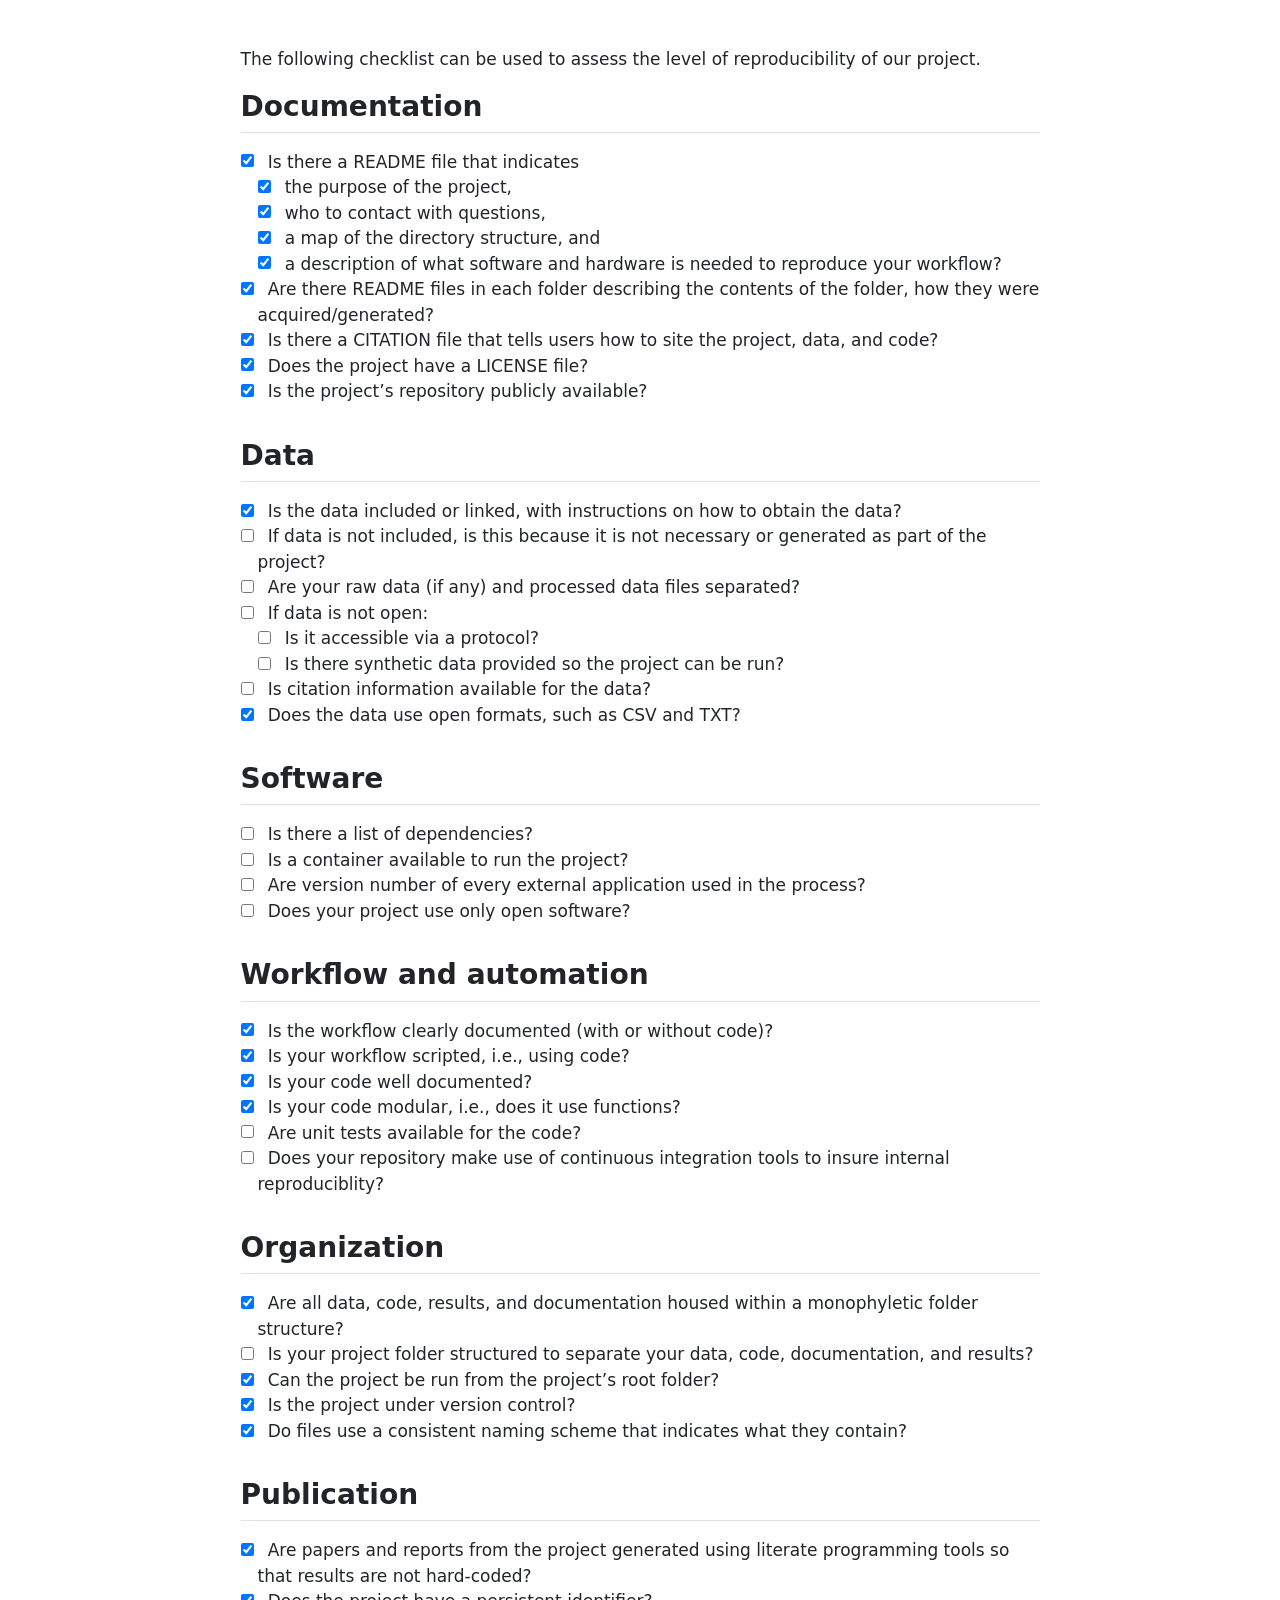
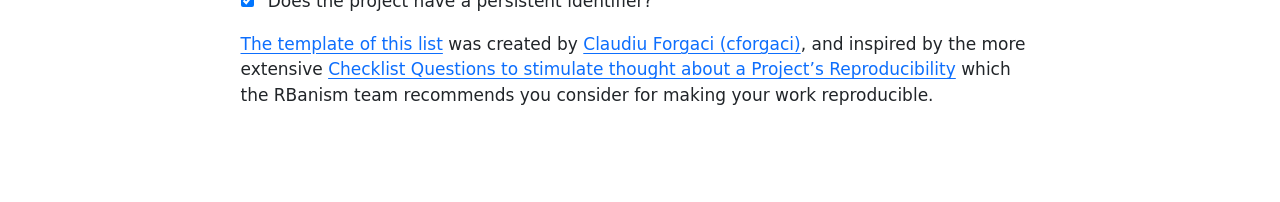
<file: docs/index.html>
<html xmlns="http://www.w3.org/1999/xhtml">    
  <head>      
    <title>Redirect to ReproducibilityChecklist.html</title>      
    <meta http-equiv="refresh" content="0;URL='ReproducibilityChecklist.html'" />    
  </head>    
  <body> 
  </body>  
</html>
</file>
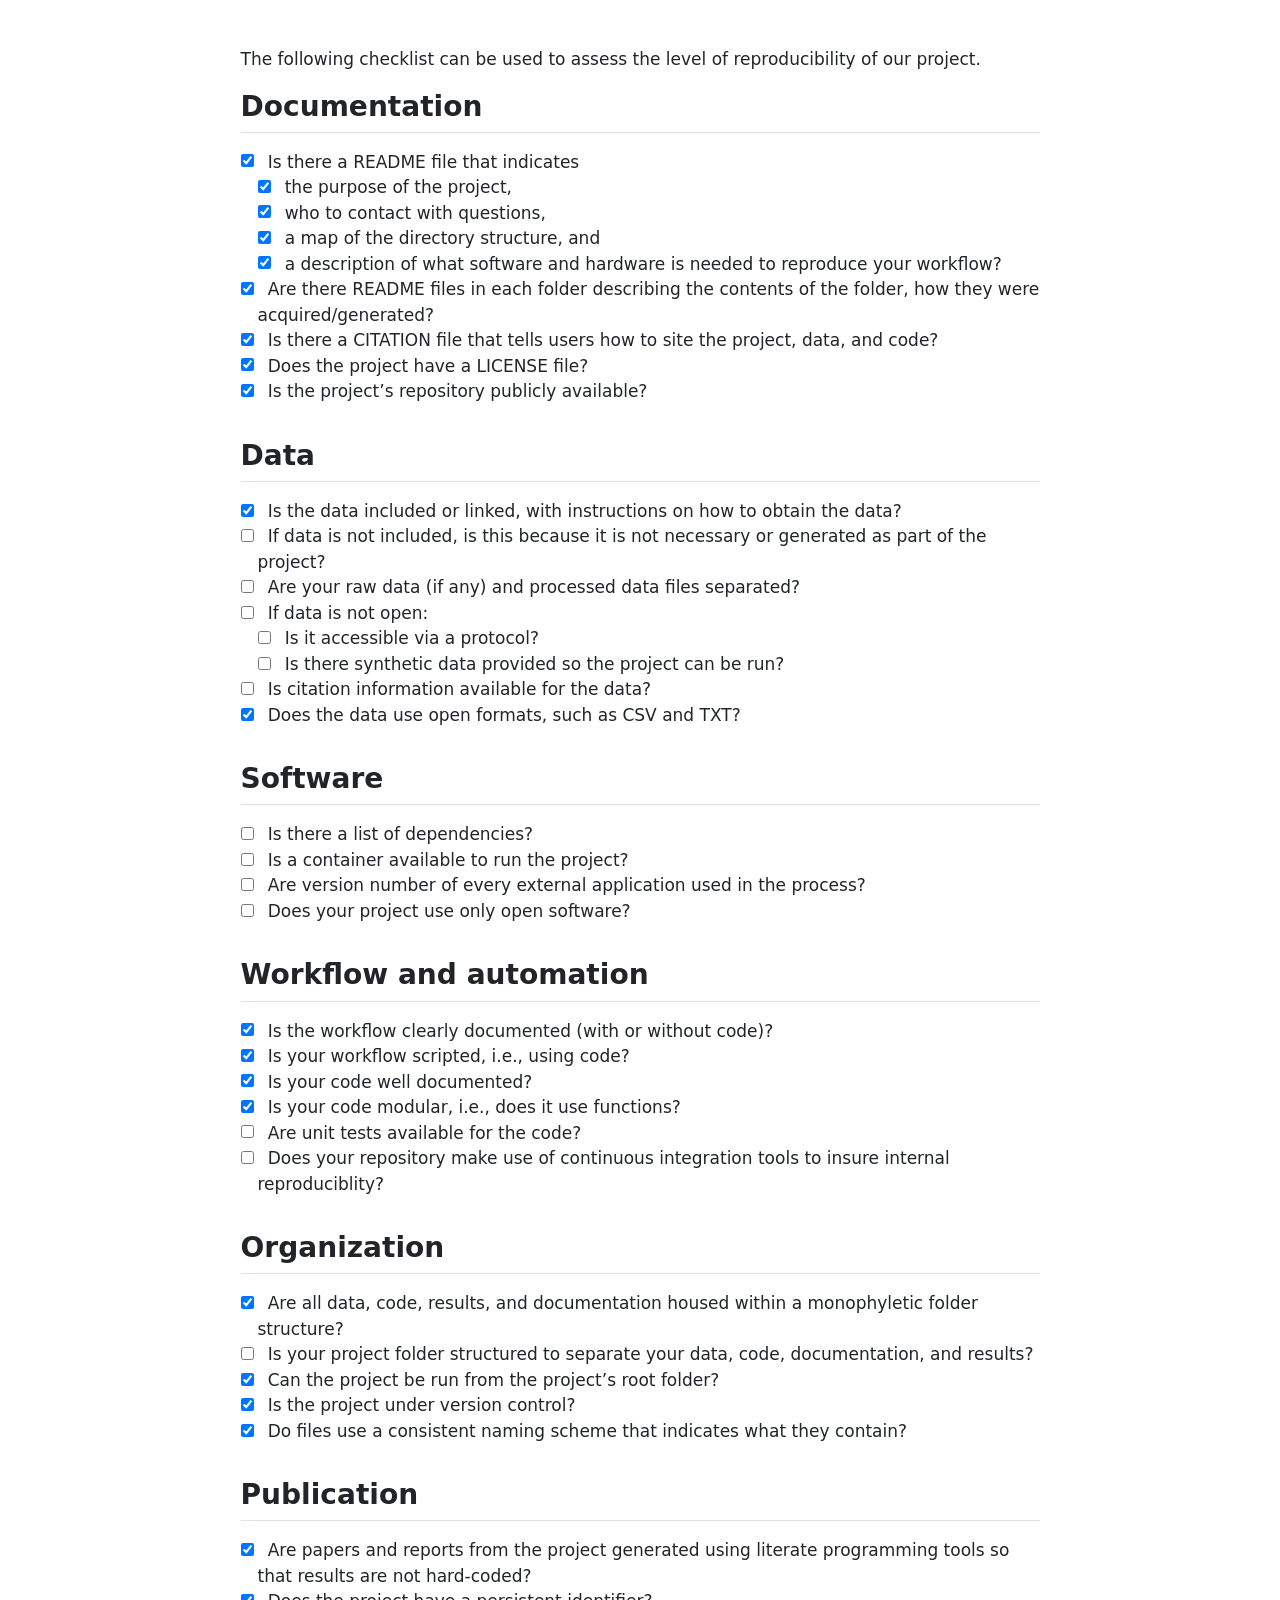
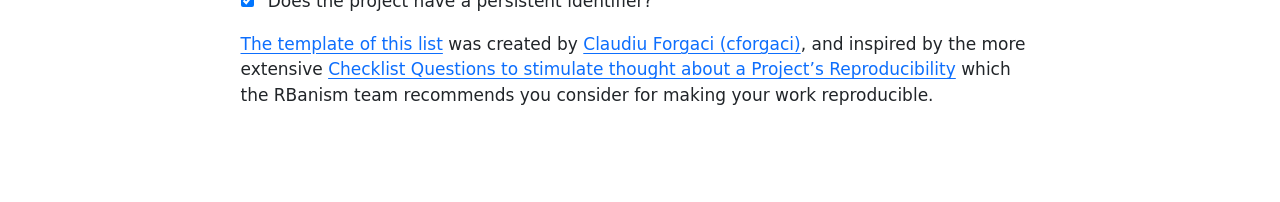
<file: docs/ReproducibilityChecklist.html>
<!DOCTYPE html>
<html xmlns="http://www.w3.org/1999/xhtml" lang="en" xml:lang="en"><head>

<meta charset="utf-8">
<meta name="generator" content="quarto-1.6.42">

<meta name="viewport" content="width=device-width, initial-scale=1.0, user-scalable=yes">


<title>reproducibilitychecklist</title>
<style>
code{white-space: pre-wrap;}
span.smallcaps{font-variant: small-caps;}
div.columns{display: flex; gap: min(4vw, 1.5em);}
div.column{flex: auto; overflow-x: auto;}
div.hanging-indent{margin-left: 1.5em; text-indent: -1.5em;}
ul.task-list{list-style: none;}
ul.task-list li input[type="checkbox"] {
  width: 0.8em;
  margin: 0 0.8em 0.2em -1em; /* quarto-specific, see https://github.com/quarto-dev/quarto-cli/issues/4556 */ 
  vertical-align: middle;
}
</style>


<script src="site_libs/quarto-nav/quarto-nav.js"></script>
<script src="site_libs/clipboard/clipboard.min.js"></script>
<script src="site_libs/quarto-search/autocomplete.umd.js"></script>
<script src="site_libs/quarto-search/fuse.min.js"></script>
<script src="site_libs/quarto-search/quarto-search.js"></script>
<meta name="quarto:offset" content="./">
<script src="site_libs/quarto-html/quarto.js"></script>
<script src="site_libs/quarto-html/popper.min.js"></script>
<script src="site_libs/quarto-html/tippy.umd.min.js"></script>
<script src="site_libs/quarto-html/anchor.min.js"></script>
<link href="site_libs/quarto-html/tippy.css" rel="stylesheet">
<link href="site_libs/quarto-html/quarto-syntax-highlighting-2f5df379a58b258e96c21c0638c20c03.css" rel="stylesheet" id="quarto-text-highlighting-styles">
<script src="site_libs/bootstrap/bootstrap.min.js"></script>
<link href="site_libs/bootstrap/bootstrap-icons.css" rel="stylesheet">
<link href="site_libs/bootstrap/bootstrap-79108a0fc1995748cbd19a5b0e3e3e7c.min.css" rel="stylesheet" append-hash="true" id="quarto-bootstrap" data-mode="light">
<script id="quarto-search-options" type="application/json">{
  "location": "sidebar",
  "copy-button": false,
  "collapse-after": 3,
  "panel-placement": "start",
  "type": "textbox",
  "limit": 50,
  "keyboard-shortcut": [
    "f",
    "/",
    "s"
  ],
  "show-item-context": false,
  "language": {
    "search-no-results-text": "No results",
    "search-matching-documents-text": "matching documents",
    "search-copy-link-title": "Copy link to search",
    "search-hide-matches-text": "Hide additional matches",
    "search-more-match-text": "more match in this document",
    "search-more-matches-text": "more matches in this document",
    "search-clear-button-title": "Clear",
    "search-text-placeholder": "",
    "search-detached-cancel-button-title": "Cancel",
    "search-submit-button-title": "Submit",
    "search-label": "Search"
  }
}</script>


</head>

<body class="fullcontent">

<div id="quarto-search-results"></div>
<!-- content -->
<div id="quarto-content" class="quarto-container page-columns page-rows-contents page-layout-article">
<!-- sidebar -->
<!-- margin-sidebar -->
    
<!-- main -->
<main class="content" id="quarto-document-content"><header id="title-block-header" class="quarto-title-block"></header>




<p>The following checklist can be used to assess the level of reproducibility of our project.</p>
<section id="documentation" class="level2">
<h2 class="anchored" data-anchor-id="documentation">Documentation</h2>
<ul class="task-list">
<li><label><input type="checkbox" checked="">Is there a README file that indicates</label>
<ul class="task-list">
<li><label><input type="checkbox" checked="">the purpose of the project,</label></li>
<li><label><input type="checkbox" checked="">who to contact with questions,</label></li>
<li><label><input type="checkbox" checked="">a map of the directory structure, and</label></li>
<li><label><input type="checkbox" checked="">a description of what software and hardware is needed to reproduce your workflow?</label></li>
</ul></li>
<li><label><input type="checkbox" checked="">Are there README files in each folder describing the contents of the folder, how they were acquired/generated?</label></li>
<li><label><input type="checkbox" checked="">Is there a CITATION file that tells users how to site the project, data, and code?</label></li>
<li><label><input type="checkbox" checked="">Does the project have a LICENSE file?</label></li>
<li><label><input type="checkbox" checked="">Is the project’s repository publicly available?</label></li>
</ul>
</section>
<section id="data" class="level2">
<h2 class="anchored" data-anchor-id="data">Data</h2>
<ul class="task-list">
<li><label><input type="checkbox" checked="">Is the data included or linked, with instructions on how to obtain the data?</label></li>
<li><label><input type="checkbox">If data is not included, is this because it is not necessary or generated as part of the project?</label></li>
<li><label><input type="checkbox">Are your raw data (if any) and processed data files separated?</label></li>
<li><label><input type="checkbox">If data is not open:</label>
<ul class="task-list">
<li><label><input type="checkbox">Is it accessible via a protocol?</label></li>
<li><label><input type="checkbox">Is there synthetic data provided so the project can be run?</label></li>
</ul></li>
<li><label><input type="checkbox">Is citation information available for the data?</label></li>
<li><label><input type="checkbox" checked="">Does the data use open formats, such as CSV and TXT?</label></li>
</ul>
</section>
<section id="software" class="level2">
<h2 class="anchored" data-anchor-id="software">Software</h2>
<ul class="task-list">
<li><label><input type="checkbox">Is there a list of dependencies?</label></li>
<li><label><input type="checkbox">Is a container available to run the project?</label></li>
<li><label><input type="checkbox">Are version number of every external application used in the process?</label></li>
<li><label><input type="checkbox">Does your project use only open software?</label></li>
</ul>
</section>
<section id="workflow-and-automation" class="level2">
<h2 class="anchored" data-anchor-id="workflow-and-automation">Workflow and automation</h2>
<ul class="task-list">
<li><label><input type="checkbox" checked="">Is the workflow clearly documented (with or without code)?</label></li>
<li><label><input type="checkbox" checked="">Is your workflow scripted, i.e., using code?</label></li>
<li><label><input type="checkbox" checked="">Is your code well documented?</label></li>
<li><label><input type="checkbox" checked="">Is your code modular, i.e., does it use functions?</label></li>
<li><label><input type="checkbox">Are unit tests available for the code?</label></li>
<li><label><input type="checkbox">Does your repository make use of continuous integration tools to insure internal reproduciblity?</label></li>
</ul>
</section>
<section id="organization" class="level2">
<h2 class="anchored" data-anchor-id="organization">Organization</h2>
<ul class="task-list">
<li><label><input type="checkbox" checked="">Are all data, code, results, and documentation housed within a monophyletic folder structure?</label></li>
<li><label><input type="checkbox">Is your project folder structured to separate your data, code, documentation, and results?</label></li>
<li><label><input type="checkbox" checked="">Can the project be run from the project’s root folder?</label></li>
<li><label><input type="checkbox" checked="">Is the project under version control?</label></li>
<li><label><input type="checkbox" checked="">Do files use a consistent naming scheme that indicates what they contain?</label></li>
</ul>
</section>
<section id="publication" class="level2">
<h2 class="anchored" data-anchor-id="publication">Publication</h2>
<ul class="task-list">
<li><label><input type="checkbox" checked="">Are papers and reports from the project generated using literate programming tools so that results are not hard-coded?</label></li>
<li><label><input type="checkbox" checked="">Does the project have a persistent identifier?</label></li>
</ul>
<p><a href="https://github.com/Rbanism/repro-r-workshop/blob/main/documents/checklist.md">The template of this list</a> was created by <a href="https://github.com/cforgaci">Claudiu Forgaci (cforgaci)</a>, and inspired by the more extensive <a href="https://github.com/datacarpentry/rr-intro/blob/gh-pages/checklist.md">Checklist Questions to stimulate thought about a Project’s Reproducibility</a> which the RBanism team recommends you consider for making your work reproducible.</p>


</section>

</main> <!-- /main -->
<script id="quarto-html-after-body" type="application/javascript">
window.document.addEventListener("DOMContentLoaded", function (event) {
  const toggleBodyColorMode = (bsSheetEl) => {
    const mode = bsSheetEl.getAttribute("data-mode");
    const bodyEl = window.document.querySelector("body");
    if (mode === "dark") {
      bodyEl.classList.add("quarto-dark");
      bodyEl.classList.remove("quarto-light");
    } else {
      bodyEl.classList.add("quarto-light");
      bodyEl.classList.remove("quarto-dark");
    }
  }
  const toggleBodyColorPrimary = () => {
    const bsSheetEl = window.document.querySelector("link#quarto-bootstrap");
    if (bsSheetEl) {
      toggleBodyColorMode(bsSheetEl);
    }
  }
  toggleBodyColorPrimary();  
  const icon = "";
  const anchorJS = new window.AnchorJS();
  anchorJS.options = {
    placement: 'right',
    icon: icon
  };
  anchorJS.add('.anchored');
  const isCodeAnnotation = (el) => {
    for (const clz of el.classList) {
      if (clz.startsWith('code-annotation-')) {                     
        return true;
      }
    }
    return false;
  }
  const onCopySuccess = function(e) {
    // button target
    const button = e.trigger;
    // don't keep focus
    button.blur();
    // flash "checked"
    button.classList.add('code-copy-button-checked');
    var currentTitle = button.getAttribute("title");
    button.setAttribute("title", "Copied!");
    let tooltip;
    if (window.bootstrap) {
      button.setAttribute("data-bs-toggle", "tooltip");
      button.setAttribute("data-bs-placement", "left");
      button.setAttribute("data-bs-title", "Copied!");
      tooltip = new bootstrap.Tooltip(button, 
        { trigger: "manual", 
          customClass: "code-copy-button-tooltip",
          offset: [0, -8]});
      tooltip.show();    
    }
    setTimeout(function() {
      if (tooltip) {
        tooltip.hide();
        button.removeAttribute("data-bs-title");
        button.removeAttribute("data-bs-toggle");
        button.removeAttribute("data-bs-placement");
      }
      button.setAttribute("title", currentTitle);
      button.classList.remove('code-copy-button-checked');
    }, 1000);
    // clear code selection
    e.clearSelection();
  }
  const getTextToCopy = function(trigger) {
      const codeEl = trigger.previousElementSibling.cloneNode(true);
      for (const childEl of codeEl.children) {
        if (isCodeAnnotation(childEl)) {
          childEl.remove();
        }
      }
      return codeEl.innerText;
  }
  const clipboard = new window.ClipboardJS('.code-copy-button:not([data-in-quarto-modal])', {
    text: getTextToCopy
  });
  clipboard.on('success', onCopySuccess);
  if (window.document.getElementById('quarto-embedded-source-code-modal')) {
    const clipboardModal = new window.ClipboardJS('.code-copy-button[data-in-quarto-modal]', {
      text: getTextToCopy,
      container: window.document.getElementById('quarto-embedded-source-code-modal')
    });
    clipboardModal.on('success', onCopySuccess);
  }
    var localhostRegex = new RegExp(/^(?:http|https):\/\/localhost\:?[0-9]*\//);
    var mailtoRegex = new RegExp(/^mailto:/);
      var filterRegex = new RegExp('/' + window.location.host + '/');
    var isInternal = (href) => {
        return filterRegex.test(href) || localhostRegex.test(href) || mailtoRegex.test(href);
    }
    // Inspect non-navigation links and adorn them if external
 	var links = window.document.querySelectorAll('a[href]:not(.nav-link):not(.navbar-brand):not(.toc-action):not(.sidebar-link):not(.sidebar-item-toggle):not(.pagination-link):not(.no-external):not([aria-hidden]):not(.dropdown-item):not(.quarto-navigation-tool):not(.about-link)');
    for (var i=0; i<links.length; i++) {
      const link = links[i];
      if (!isInternal(link.href)) {
        // undo the damage that might have been done by quarto-nav.js in the case of
        // links that we want to consider external
        if (link.dataset.originalHref !== undefined) {
          link.href = link.dataset.originalHref;
        }
      }
    }
  function tippyHover(el, contentFn, onTriggerFn, onUntriggerFn) {
    const config = {
      allowHTML: true,
      maxWidth: 500,
      delay: 100,
      arrow: false,
      appendTo: function(el) {
          return el.parentElement;
      },
      interactive: true,
      interactiveBorder: 10,
      theme: 'quarto',
      placement: 'bottom-start',
    };
    if (contentFn) {
      config.content = contentFn;
    }
    if (onTriggerFn) {
      config.onTrigger = onTriggerFn;
    }
    if (onUntriggerFn) {
      config.onUntrigger = onUntriggerFn;
    }
    window.tippy(el, config); 
  }
  const noterefs = window.document.querySelectorAll('a[role="doc-noteref"]');
  for (var i=0; i<noterefs.length; i++) {
    const ref = noterefs[i];
    tippyHover(ref, function() {
      // use id or data attribute instead here
      let href = ref.getAttribute('data-footnote-href') || ref.getAttribute('href');
      try { href = new URL(href).hash; } catch {}
      const id = href.replace(/^#\/?/, "");
      const note = window.document.getElementById(id);
      if (note) {
        return note.innerHTML;
      } else {
        return "";
      }
    });
  }
  const xrefs = window.document.querySelectorAll('a.quarto-xref');
  const processXRef = (id, note) => {
    // Strip column container classes
    const stripColumnClz = (el) => {
      el.classList.remove("page-full", "page-columns");
      if (el.children) {
        for (const child of el.children) {
          stripColumnClz(child);
        }
      }
    }
    stripColumnClz(note)
    if (id === null || id.startsWith('sec-')) {
      // Special case sections, only their first couple elements
      const container = document.createElement("div");
      if (note.children && note.children.length > 2) {
        container.appendChild(note.children[0].cloneNode(true));
        for (let i = 1; i < note.children.length; i++) {
          const child = note.children[i];
          if (child.tagName === "P" && child.innerText === "") {
            continue;
          } else {
            container.appendChild(child.cloneNode(true));
            break;
          }
        }
        if (window.Quarto?.typesetMath) {
          window.Quarto.typesetMath(container);
        }
        return container.innerHTML
      } else {
        if (window.Quarto?.typesetMath) {
          window.Quarto.typesetMath(note);
        }
        return note.innerHTML;
      }
    } else {
      // Remove any anchor links if they are present
      const anchorLink = note.querySelector('a.anchorjs-link');
      if (anchorLink) {
        anchorLink.remove();
      }
      if (window.Quarto?.typesetMath) {
        window.Quarto.typesetMath(note);
      }
      if (note.classList.contains("callout")) {
        return note.outerHTML;
      } else {
        return note.innerHTML;
      }
    }
  }
  for (var i=0; i<xrefs.length; i++) {
    const xref = xrefs[i];
    tippyHover(xref, undefined, function(instance) {
      instance.disable();
      let url = xref.getAttribute('href');
      let hash = undefined; 
      if (url.startsWith('#')) {
        hash = url;
      } else {
        try { hash = new URL(url).hash; } catch {}
      }
      if (hash) {
        const id = hash.replace(/^#\/?/, "");
        const note = window.document.getElementById(id);
        if (note !== null) {
          try {
            const html = processXRef(id, note.cloneNode(true));
            instance.setContent(html);
          } finally {
            instance.enable();
            instance.show();
          }
        } else {
          // See if we can fetch this
          fetch(url.split('#')[0])
          .then(res => res.text())
          .then(html => {
            const parser = new DOMParser();
            const htmlDoc = parser.parseFromString(html, "text/html");
            const note = htmlDoc.getElementById(id);
            if (note !== null) {
              const html = processXRef(id, note);
              instance.setContent(html);
            } 
          }).finally(() => {
            instance.enable();
            instance.show();
          });
        }
      } else {
        // See if we can fetch a full url (with no hash to target)
        // This is a special case and we should probably do some content thinning / targeting
        fetch(url)
        .then(res => res.text())
        .then(html => {
          const parser = new DOMParser();
          const htmlDoc = parser.parseFromString(html, "text/html");
          const note = htmlDoc.querySelector('main.content');
          if (note !== null) {
            // This should only happen for chapter cross references
            // (since there is no id in the URL)
            // remove the first header
            if (note.children.length > 0 && note.children[0].tagName === "HEADER") {
              note.children[0].remove();
            }
            const html = processXRef(null, note);
            instance.setContent(html);
          } 
        }).finally(() => {
          instance.enable();
          instance.show();
        });
      }
    }, function(instance) {
    });
  }
      let selectedAnnoteEl;
      const selectorForAnnotation = ( cell, annotation) => {
        let cellAttr = 'data-code-cell="' + cell + '"';
        let lineAttr = 'data-code-annotation="' +  annotation + '"';
        const selector = 'span[' + cellAttr + '][' + lineAttr + ']';
        return selector;
      }
      const selectCodeLines = (annoteEl) => {
        const doc = window.document;
        const targetCell = annoteEl.getAttribute("data-target-cell");
        const targetAnnotation = annoteEl.getAttribute("data-target-annotation");
        const annoteSpan = window.document.querySelector(selectorForAnnotation(targetCell, targetAnnotation));
        const lines = annoteSpan.getAttribute("data-code-lines").split(",");
        const lineIds = lines.map((line) => {
          return targetCell + "-" + line;
        })
        let top = null;
        let height = null;
        let parent = null;
        if (lineIds.length > 0) {
            //compute the position of the single el (top and bottom and make a div)
            const el = window.document.getElementById(lineIds[0]);
            top = el.offsetTop;
            height = el.offsetHeight;
            parent = el.parentElement.parentElement;
          if (lineIds.length > 1) {
            const lastEl = window.document.getElementById(lineIds[lineIds.length - 1]);
            const bottom = lastEl.offsetTop + lastEl.offsetHeight;
            height = bottom - top;
          }
          if (top !== null && height !== null && parent !== null) {
            // cook up a div (if necessary) and position it 
            let div = window.document.getElementById("code-annotation-line-highlight");
            if (div === null) {
              div = window.document.createElement("div");
              div.setAttribute("id", "code-annotation-line-highlight");
              div.style.position = 'absolute';
              parent.appendChild(div);
            }
            div.style.top = top - 2 + "px";
            div.style.height = height + 4 + "px";
            div.style.left = 0;
            let gutterDiv = window.document.getElementById("code-annotation-line-highlight-gutter");
            if (gutterDiv === null) {
              gutterDiv = window.document.createElement("div");
              gutterDiv.setAttribute("id", "code-annotation-line-highlight-gutter");
              gutterDiv.style.position = 'absolute';
              const codeCell = window.document.getElementById(targetCell);
              const gutter = codeCell.querySelector('.code-annotation-gutter');
              gutter.appendChild(gutterDiv);
            }
            gutterDiv.style.top = top - 2 + "px";
            gutterDiv.style.height = height + 4 + "px";
          }
          selectedAnnoteEl = annoteEl;
        }
      };
      const unselectCodeLines = () => {
        const elementsIds = ["code-annotation-line-highlight", "code-annotation-line-highlight-gutter"];
        elementsIds.forEach((elId) => {
          const div = window.document.getElementById(elId);
          if (div) {
            div.remove();
          }
        });
        selectedAnnoteEl = undefined;
      };
        // Handle positioning of the toggle
    window.addEventListener(
      "resize",
      throttle(() => {
        elRect = undefined;
        if (selectedAnnoteEl) {
          selectCodeLines(selectedAnnoteEl);
        }
      }, 10)
    );
    function throttle(fn, ms) {
    let throttle = false;
    let timer;
      return (...args) => {
        if(!throttle) { // first call gets through
            fn.apply(this, args);
            throttle = true;
        } else { // all the others get throttled
            if(timer) clearTimeout(timer); // cancel #2
            timer = setTimeout(() => {
              fn.apply(this, args);
              timer = throttle = false;
            }, ms);
        }
      };
    }
      // Attach click handler to the DT
      const annoteDls = window.document.querySelectorAll('dt[data-target-cell]');
      for (const annoteDlNode of annoteDls) {
        annoteDlNode.addEventListener('click', (event) => {
          const clickedEl = event.target;
          if (clickedEl !== selectedAnnoteEl) {
            unselectCodeLines();
            const activeEl = window.document.querySelector('dt[data-target-cell].code-annotation-active');
            if (activeEl) {
              activeEl.classList.remove('code-annotation-active');
            }
            selectCodeLines(clickedEl);
            clickedEl.classList.add('code-annotation-active');
          } else {
            // Unselect the line
            unselectCodeLines();
            clickedEl.classList.remove('code-annotation-active');
          }
        });
      }
  const findCites = (el) => {
    const parentEl = el.parentElement;
    if (parentEl) {
      const cites = parentEl.dataset.cites;
      if (cites) {
        return {
          el,
          cites: cites.split(' ')
        };
      } else {
        return findCites(el.parentElement)
      }
    } else {
      return undefined;
    }
  };
  var bibliorefs = window.document.querySelectorAll('a[role="doc-biblioref"]');
  for (var i=0; i<bibliorefs.length; i++) {
    const ref = bibliorefs[i];
    const citeInfo = findCites(ref);
    if (citeInfo) {
      tippyHover(citeInfo.el, function() {
        var popup = window.document.createElement('div');
        citeInfo.cites.forEach(function(cite) {
          var citeDiv = window.document.createElement('div');
          citeDiv.classList.add('hanging-indent');
          citeDiv.classList.add('csl-entry');
          var biblioDiv = window.document.getElementById('ref-' + cite);
          if (biblioDiv) {
            citeDiv.innerHTML = biblioDiv.innerHTML;
          }
          popup.appendChild(citeDiv);
        });
        return popup.innerHTML;
      });
    }
  }
});
</script>
</div> <!-- /content -->




</body></html>
</file>
<file: docs/site_libs/quarto-html/tippy.css>
.tippy-box[data-animation=fade][data-state=hidden]{opacity:0}[data-tippy-root]{max-width:calc(100vw - 10px)}.tippy-box{position:relative;background-color:#333;color:#fff;border-radius:4px;font-size:14px;line-height:1.4;white-space:normal;outline:0;transition-property:transform,visibility,opacity}.tippy-box[data-placement^=top]>.tippy-arrow{bottom:0}.tippy-box[data-placement^=top]>.tippy-arrow:before{bottom:-7px;left:0;border-width:8px 8px 0;border-top-color:initial;transform-origin:center top}.tippy-box[data-placement^=bottom]>.tippy-arrow{top:0}.tippy-box[data-placement^=bottom]>.tippy-arrow:before{top:-7px;left:0;border-width:0 8px 8px;border-bottom-color:initial;transform-origin:center bottom}.tippy-box[data-placement^=left]>.tippy-arrow{right:0}.tippy-box[data-placement^=left]>.tippy-arrow:before{border-width:8px 0 8px 8px;border-left-color:initial;right:-7px;transform-origin:center left}.tippy-box[data-placement^=right]>.tippy-arrow{left:0}.tippy-box[data-placement^=right]>.tippy-arrow:before{left:-7px;border-width:8px 8px 8px 0;border-right-color:initial;transform-origin:center right}.tippy-box[data-inertia][data-state=visible]{transition-timing-function:cubic-bezier(.54,1.5,.38,1.11)}.tippy-arrow{width:16px;height:16px;color:#333}.tippy-arrow:before{content:"";position:absolute;border-color:transparent;border-style:solid}.tippy-content{position:relative;padding:5px 9px;z-index:1}
</file>
<file: docs/site_libs/quarto-html/quarto-syntax-highlighting-2f5df379a58b258e96c21c0638c20c03.css>
/* quarto syntax highlight colors */
:root {
  --quarto-hl-ot-color: #003B4F;
  --quarto-hl-at-color: #657422;
  --quarto-hl-ss-color: #20794D;
  --quarto-hl-an-color: #5E5E5E;
  --quarto-hl-fu-color: #4758AB;
  --quarto-hl-st-color: #20794D;
  --quarto-hl-cf-color: #003B4F;
  --quarto-hl-op-color: #5E5E5E;
  --quarto-hl-er-color: #AD0000;
  --quarto-hl-bn-color: #AD0000;
  --quarto-hl-al-color: #AD0000;
  --quarto-hl-va-color: #111111;
  --quarto-hl-bu-color: inherit;
  --quarto-hl-ex-color: inherit;
  --quarto-hl-pp-color: #AD0000;
  --quarto-hl-in-color: #5E5E5E;
  --quarto-hl-vs-color: #20794D;
  --quarto-hl-wa-color: #5E5E5E;
  --quarto-hl-do-color: #5E5E5E;
  --quarto-hl-im-color: #00769E;
  --quarto-hl-ch-color: #20794D;
  --quarto-hl-dt-color: #AD0000;
  --quarto-hl-fl-color: #AD0000;
  --quarto-hl-co-color: #5E5E5E;
  --quarto-hl-cv-color: #5E5E5E;
  --quarto-hl-cn-color: #8f5902;
  --quarto-hl-sc-color: #5E5E5E;
  --quarto-hl-dv-color: #AD0000;
  --quarto-hl-kw-color: #003B4F;
}

/* other quarto variables */
:root {
  --quarto-font-monospace: SFMono-Regular, Menlo, Monaco, Consolas, "Liberation Mono", "Courier New", monospace;
}

pre > code.sourceCode > span {
  color: #003B4F;
}

code span {
  color: #003B4F;
}

code.sourceCode > span {
  color: #003B4F;
}

div.sourceCode,
div.sourceCode pre.sourceCode {
  color: #003B4F;
}

code span.ot {
  color: #003B4F;
  font-style: inherit;
}

code span.at {
  color: #657422;
  font-style: inherit;
}

code span.ss {
  color: #20794D;
  font-style: inherit;
}

code span.an {
  color: #5E5E5E;
  font-style: inherit;
}

code span.fu {
  color: #4758AB;
  font-style: inherit;
}

code span.st {
  color: #20794D;
  font-style: inherit;
}

code span.cf {
  color: #003B4F;
  font-weight: bold;
  font-style: inherit;
}

code span.op {
  color: #5E5E5E;
  font-style: inherit;
}

code span.er {
  color: #AD0000;
  font-style: inherit;
}

code span.bn {
  color: #AD0000;
  font-style: inherit;
}

code span.al {
  color: #AD0000;
  font-style: inherit;
}

code span.va {
  color: #111111;
  font-style: inherit;
}

code span.bu {
  font-style: inherit;
}

code span.ex {
  font-style: inherit;
}

code span.pp {
  color: #AD0000;
  font-style: inherit;
}

code span.in {
  color: #5E5E5E;
  font-style: inherit;
}

code span.vs {
  color: #20794D;
  font-style: inherit;
}

code span.wa {
  color: #5E5E5E;
  font-style: italic;
}

code span.do {
  color: #5E5E5E;
  font-style: italic;
}

code span.im {
  color: #00769E;
  font-style: inherit;
}

code span.ch {
  color: #20794D;
  font-style: inherit;
}

code span.dt {
  color: #AD0000;
  font-style: inherit;
}

code span.fl {
  color: #AD0000;
  font-style: inherit;
}

code span.co {
  color: #5E5E5E;
  font-style: inherit;
}

code span.cv {
  color: #5E5E5E;
  font-style: italic;
}

code span.cn {
  color: #8f5902;
  font-style: inherit;
}

code span.sc {
  color: #5E5E5E;
  font-style: inherit;
}

code span.dv {
  color: #AD0000;
  font-style: inherit;
}

code span.kw {
  color: #003B4F;
  font-weight: bold;
  font-style: inherit;
}

.prevent-inlining {
  content: "</";
}

/*# sourceMappingURL=35eb38a806ee71ea6d2563be2308c832.css.map */
</file>
